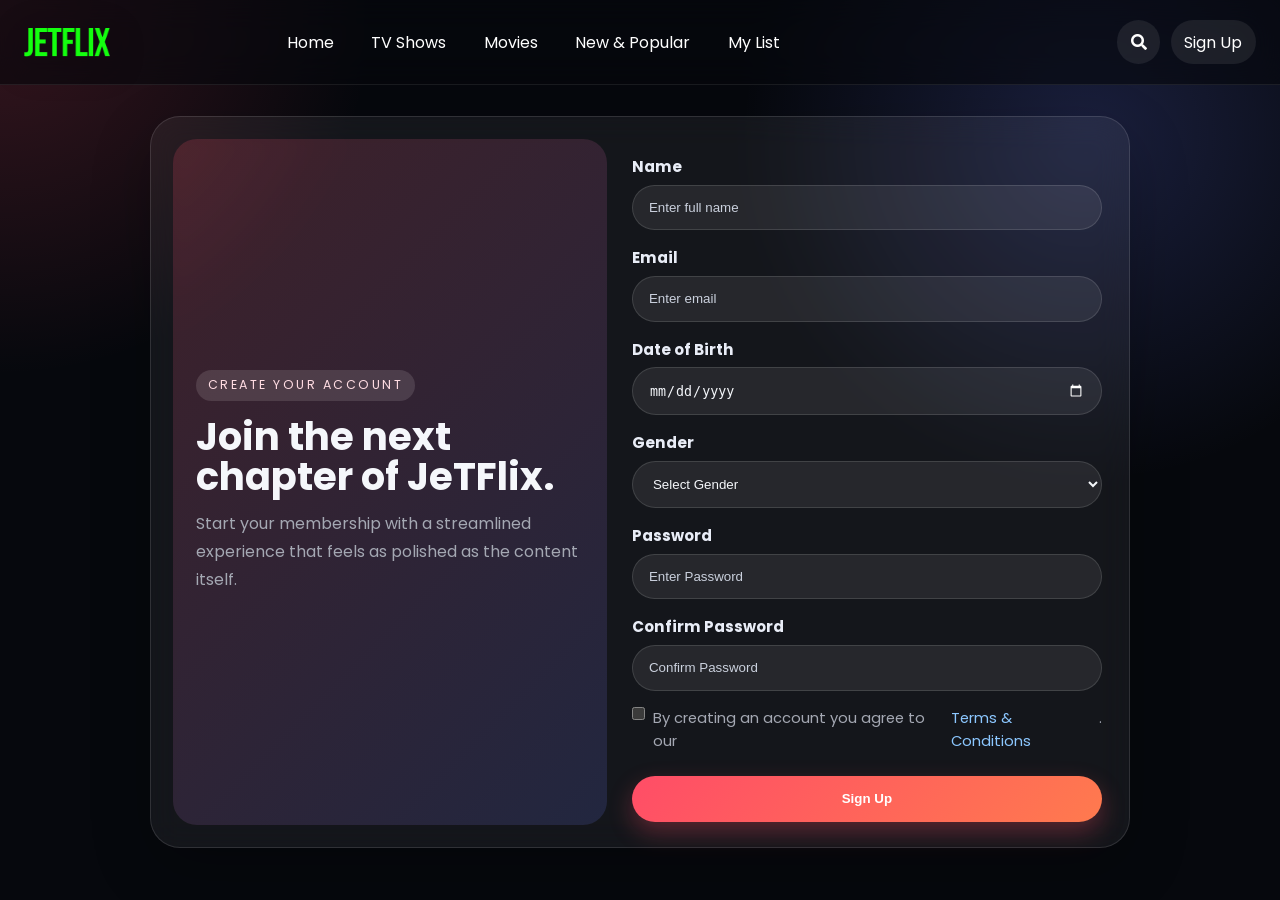
<file: signup.html>
<!DOCTYPE html>
<html lang="en">
  <head>
    <meta charset="UTF-8" />
    <meta http-equiv="X-UA-Compatible" content="IE=edge" />
    <meta name="viewport" content="width=device-width, initial-scale=1.0" />
    <link rel="stylesheet" href="https://cdnjs.cloudflare.com/ajax/libs/font-awesome/5.15.3/css/all.min.css" integrity="sha512-iBBXm8fW90+nuLcSKlbmrPcLa0OT92xO1BIsZ+ywDWZCvqsWgccV3gFoRBv0z+8dLJgyAHIhR35VZc2oM/gI1w==" crossorigin="anonymous" />
    <link rel="stylesheet" href="./signupstyle.css" />
    <title>JeTFlix | Sign Up</title>
  </head>
  <body>
    <div class="nav">
      <img class="nav-logo" src="./JPG/Logo/JeTFlix.png" alt="JeTFlix logo" />
      <div class="nav-link">
        <ul>
          <li><a href="./homepage(beforesignup).html">Home</a></li>
          <li><a href="#">TV Shows</a></li>
          <li><a href="./movies.html">Movies</a></li>
          <li><a href="./newnpop.html">New & Popular</a></li>
          <li><a href="#">My List</a></li>
        </ul>
      </div>
      <a href="#" class="toggle-button" aria-label="Toggle navigation">
        <div class="bar"></div>
        <div class="bar"></div>
        <div class="bar"></div>
      </a>
      <nav class="sub-nav">
        <a href="#"><i class="fas fa-search sub-nav-logo"></i></a>
        <a href="#">Sign Up</a>
      </nav>
    </div>

    <main class="auth-shell">
      <section class="auth-card">
        <div class="auth-copy">
          <span class="eyebrow">Create your account</span>
          <h1>Join the next chapter of JeTFlix.</h1>
          <p>Start your membership with a streamlined experience that feels as polished as the content itself.</p>
        </div>
        <form id="Forms" onsubmit="validateForm(event)" action="homepage(aftersignup).html">
          <label for="name"><b>Name</b></label>
          <input type="text" placeholder="Enter full name" name="name" id="name" required />

          <label for="email"><b>Email</b></label>
          <input type="text" placeholder="Enter email" name="email" id="email" required />

          <label for="birth"><b>Date of Birth</b></label>
          <input type="date" name="birth" id="birth" required />

          <label for="gender"><b>Gender</b></label>
          <select name="gender" id="gender-select" required>
            <option value="">Select Gender</option>
            <option value="male">Male</option>
            <option value="female">Female</option>
          </select>

          <label for="password"><b>Password</b></label>
          <input type="password" placeholder="Enter Password" name="pass" id="password" required />

          <label for="confirm"><b>Confirm Password</b></label>
          <input type="password" placeholder="Confirm Password" name="confirm" id="confirm" required />

          <label class="terms">
            <input type="checkbox" name="remember" id="tnc" required />
            By creating an account you agree to our <a href="#">Terms & Conditions</a>.
          </label>

          <button type="submit" class="signupbtn">Sign Up</button>
        </form>
      </section>
    </main>

    <script src="./signupscript.js"></script>
  </body>
</html>
</file>
<file: signupstyle.css>
@import url('https://fonts.googleapis.com/css2?family=Poppins:wght@300;400;500;600;700;800&display=swap');

:root {
  color-scheme: dark;
  --bg: #06080d;
  --panel: rgba(255, 255, 255, 0.08);
  --text: #f5f7fb;
  --muted: #a4a8b3;
  --accent: #ff4d67;
  --accent-2: #6b7cff;
  --border: rgba(255,255,255,0.14);
}

* {
  margin: 0;
  box-sizing: border-box;
}

body {
  font-family: 'Poppins', Arial, sans-serif;
  background: radial-gradient(circle at top left, rgba(255,77,103,0.2), transparent 24%), radial-gradient(circle at 85% 15%, rgba(107,124,255,0.2), transparent 26%), var(--bg);
  color: var(--text);
  min-height: 100vh;
  overflow-x: hidden;
}

img {
  max-width: 100%;
  display: block;
}

.nav-logo {
  width: 86px;
  object-fit: contain;
  filter: drop-shadow(0 8px 18px rgba(0,0,0,0.25));
}

.nav-link ul {
  justify-content: center;
  display: flex;
  margin: 0;
  padding: 0;
  gap: 0.35rem;
}

.nav-link li {
  list-style: none;
}

.nav-link li a {
  display: block;
  text-decoration: none;
  color: white;
  padding: 0.85rem 1rem;
  border-radius: 999px;
  transition: all 0.25s ease;
}

.nav-link li a:hover {
  background: rgba(255,255,255,0.12);
}

.nav {
  position: fixed;
  top: 0;
  width: 100%;
  display: flex;
  justify-content: space-between;
  align-items: center;
  padding: 1rem 1.5rem;
  z-index: 10;
  transition: all 0.35s ease;
  backdrop-filter: blur(16px);
  background: rgba(6, 8, 13, 0.6);
  border-bottom: 1px solid rgba(255,255,255,0.08);
}

.nav-black {
  background: rgba(6, 8, 13, 0.86);
}

.sub-nav {
  display: flex;
  align-items: center;
  gap: 0.65rem;
}

.sub-nav a {
  color: white;
  text-decoration: none;
  padding: 0.6rem 0.85rem;
  border-radius: 999px;
  background: rgba(255,255,255,0.08);
}

.auth-shell {
  min-height: 100vh;
  display: grid;
  place-items: center;
  padding: 7rem 1.5rem 3rem;
}

.auth-card {
  width: min(100%, 980px);
  display: grid;
  grid-template-columns: 0.95fr 1.05fr;
  gap: 1.25rem;
  padding: 1.4rem;
  background: rgba(255,255,255,0.06);
  border: 1px solid rgba(255,255,255,0.12);
  border-radius: 30px;
  backdrop-filter: blur(16px);
  box-shadow: 0 20px 60px rgba(0,0,0,0.24);
}

.auth-copy {
  padding: 1.4rem;
  border-radius: 24px;
  background: linear-gradient(135deg, rgba(255,77,103,0.18), rgba(107,124,255,0.16));
  display: flex;
  flex-direction: column;
  justify-content: center;
}

.eyebrow {
  display: inline-block;
  width: fit-content;
  padding: 0.4rem 0.75rem;
  border-radius: 999px;
  font-size: 0.78rem;
  letter-spacing: 0.2em;
  text-transform: uppercase;
  background: rgba(255,255,255,0.12);
  color: #ffdce2;
  margin-bottom: 1rem;
}

.auth-copy h1 {
  font-size: clamp(1.7rem, 3vw, 2.5rem);
  margin-bottom: 0.8rem;
  line-height: 1.05;
}

.auth-copy p {
  color: var(--muted);
  line-height: 1.75;
}

form {
  padding: 1rem 0.3rem 0.2rem;
}

label {
  display: block;
  margin-bottom: 0.4rem;
  color: #e9edf7;
  font-size: 0.95rem;
}

input[type="text"],
input[type="password"],
input[type="date"],
select {
  width: 100%;
  padding: 0.9rem 1rem;
  margin: 0 0 1rem 0;
  display: inline-block;
  border: 1px solid rgba(255,255,255,0.12);
  background: rgba(255,255,255,0.08);
  border-radius: 999px;
  color: var(--text);
}

input::placeholder {
  color: #cbd1de;
}

input:focus,
select:focus {
  outline: none;
  border-color: rgba(255,255,255,0.24);
  background: rgba(255,255,255,0.12);
}

.terms {
  display: flex;
  align-items: flex-start;
  gap: 0.5rem;
  color: var(--muted);
  font-size: 0.92rem;
  margin-bottom: 1rem;
  line-height: 1.6;
}

.terms a {
  color: #8cc7ff;
  text-decoration: none;
}

button {
  background: linear-gradient(135deg, var(--accent), #ff7a4e);
  color: white;
  padding: 0.95rem 1.1rem;
  margin: 0.4rem 0 0;
  border: none;
  border-radius: 999px;
  cursor: pointer;
  width: 100%;
  font-weight: 700;
  box-shadow: 0 10px 24px rgba(255,77,103,0.3);
  transition: transform 0.25s ease;
}

button:hover {
  transform: translateY(-2px);
}

@media (max-width: 900px) {
  .auth-card {
    grid-template-columns: 1fr;
  }
}

@media (max-width: 768px) {
  .nav {
    padding: 1rem;
  }

  .toggle-button {
    display: flex;
    flex-direction: column;
    justify-content: space-between;
    width: 30px;
    height: 21px;
  }

  .toggle-button .bar {
    height: 3px;
    width: 100%;
    background-color: white;
    border-radius: 10px;
  }

  .nav-link {
    display: none;
    position: absolute;
    top: 72px;
    right: 1rem;
    background: rgba(6,8,13,0.95);
    width: min(220px, calc(100% - 2rem));
    padding: 0.8rem;
    border-radius: 16px;
    border: 1px solid rgba(255,255,255,0.1);
  }

  .nav-link ul {
    flex-direction: column;
    gap: 0.2rem;
  }

  .nav-link-mobile {
    display: block;
  }

  .auth-card {
    padding: 1rem;
  }
}

@media (max-width: 480px) {
  .auth-shell {
    padding: 6rem 1rem 2rem;
  }

  .auth-copy {
    padding: 1rem;
  }
}
</file>
